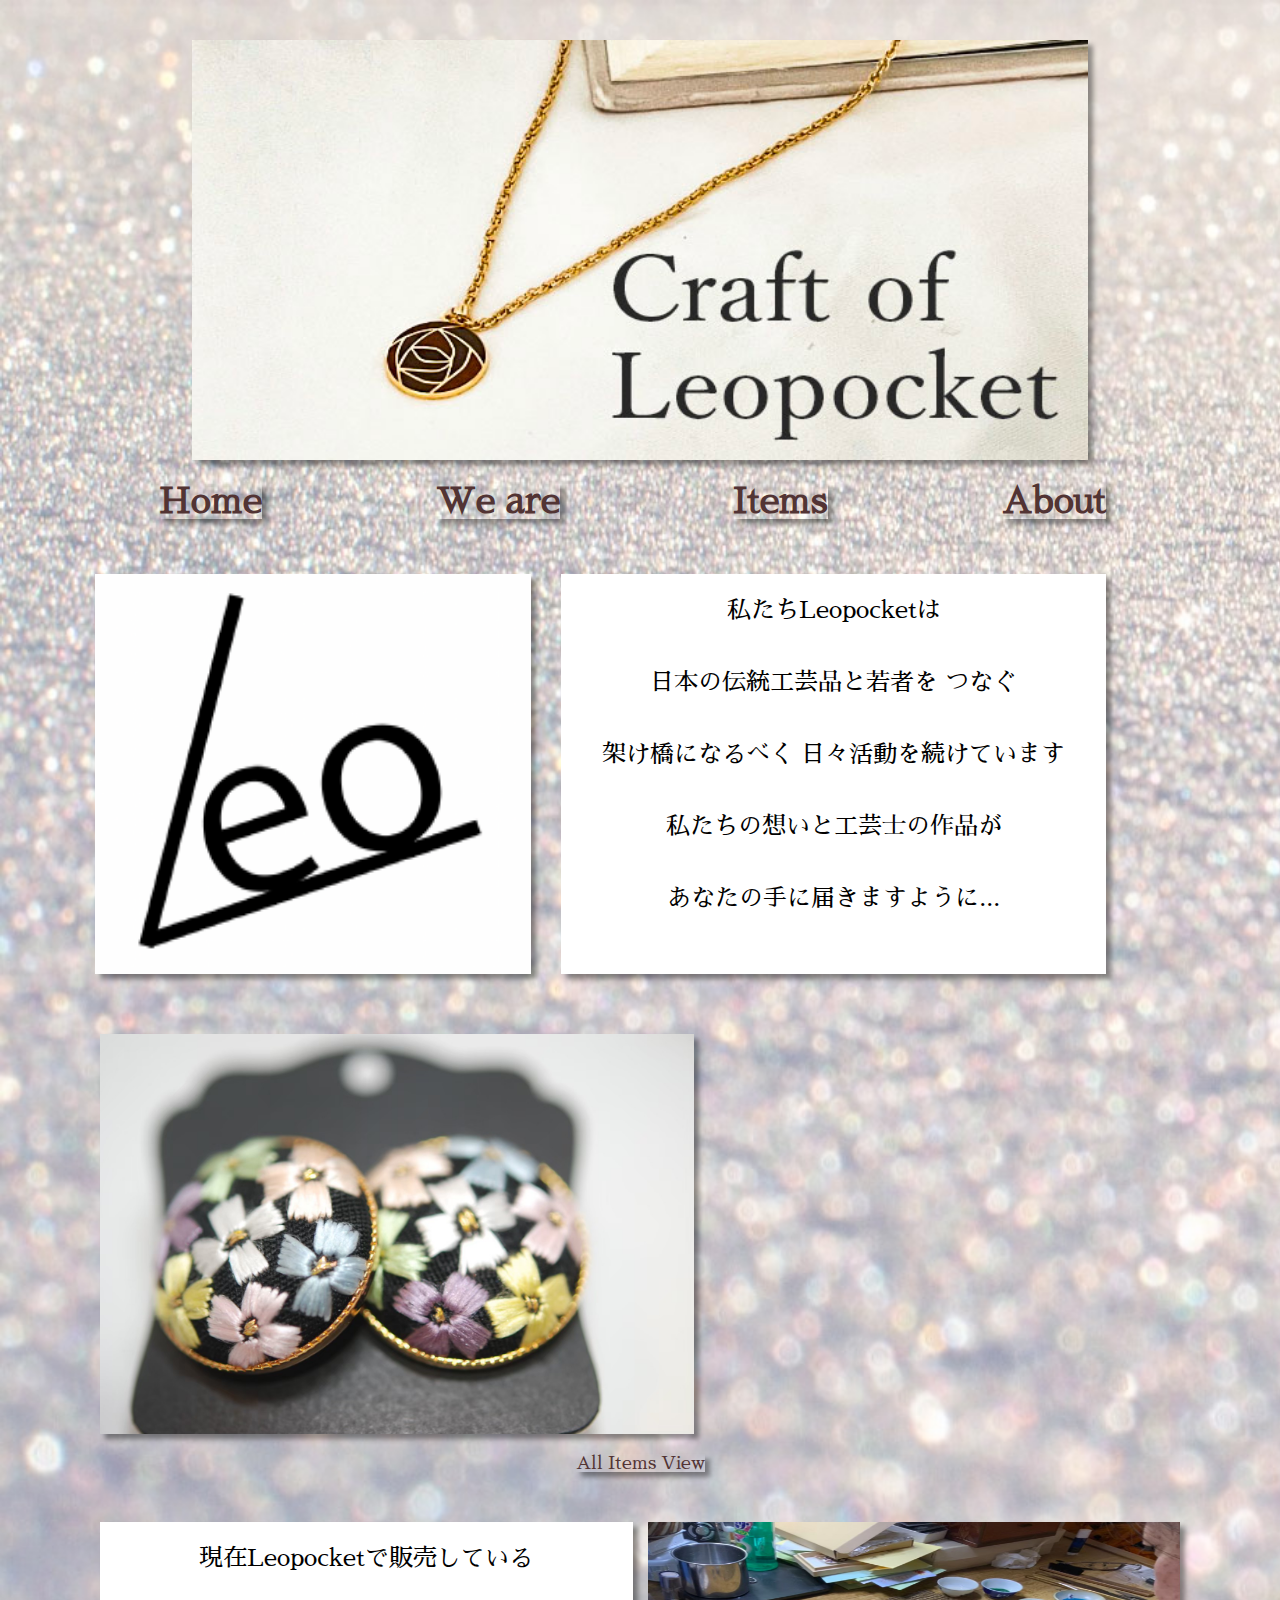
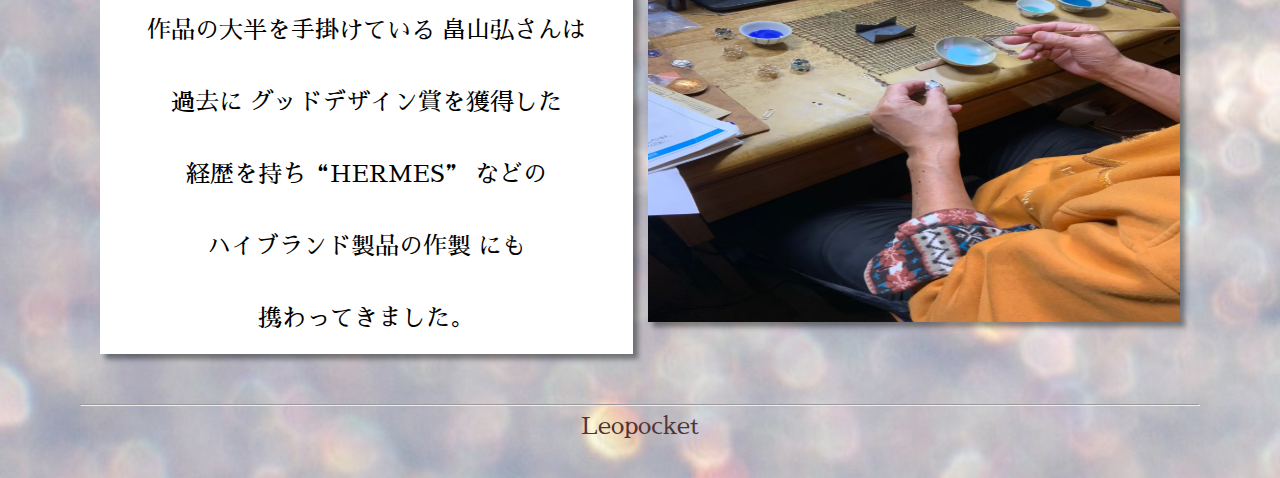
<file: index.html>
<!DOCTYPE html>
<html lang="ja">
<head>
    <meta charset="UTF-8">
    <meta name="viewport" content="width=device-width, initial-scale=1.0">
    <title>Leopocket</title>
    <link rel="stylesheet" href="css/reset.css">
    <link rel="stylesheet" href="css/leo_top.css">
    <link rel="stylesheet" href="https://use.fontawesome.com/releases/v5.15.3/css/all.css" integrity="sha384-SZXxX4whJ79/gErwcOYf+zWLeJdY/qpuqC4cAa9rOGUstPomtqpuNWT9wdPEn2fk" crossorigin="anonymous">
    <link href="https://fonts.googleapis.com/css2?family=Sawarabi+Mincho&display=swap" rel="stylesheet"> 
</head>
<body>
   <div class="top">
       <img src="img/lep_des_top.jpg">
   </div> 
   <div class="menu">
    <ul class="top_header_nav">
        <li><a href="#">Home</a></li>
        <li><a href="#We are">We are</a></li>
        <li><a href="#items">Items</a></li>
        <li><a href="#About">About</a></li>
      </ul>
   </div>
   <div class="media">
    <ul class="contact_sns">
        <li><a href="https://twitter.com/leo_pocket_"><i class="fab fa-twitter-square"></i></a></li>
        <li><a href="https://www.instagram.com/leo_pocket_/"><i class="fab fa-instagram-square"></i></a></li>
        <li><a href="https://www.facebook.com/people/Leo-Pocket/100069236017786/"><i class="fab fa-facebook-square"></i></a></li>
      </ul>
   </div>
   <div class="middle" id="We are">
       <img src="img/leopocket_logo.png">
       <p>私たちLeopocketは<br>
        日本の伝統工芸品と若者を
        つなぐ<br>架け橋になるべく
        日々活動を続けています<br>
        私たちの想いと工芸士の作品が<br>
        あなたの手に届きますように...
   </div>

   <div class="items" id="items">
       <img src="img/cdbe2c3c3049955b4edb6ba5f2ffe716f_26139775_210525.jpg">
       
   </div>
   <div class="btn">
    <a href="https://leopocket.thebase.in/">All Items View</a>
   </div>

   <div class="bottom" id="About">
       <p>現在Leopocketで販売している<br>
        作品の大半を手掛けている
        畠山弘さんは<br>過去に
        グッドデザイン賞を獲得した<br>
        経歴を持ち“HERMES”
        などの<br>ハイブランド製品の作製
        にも<br>携わってきました。</p>
       <img src="img/leo_des_master.jpg">
   </div>
   <hr>
   <footer>
       <p>Leopocket</p>
   </footer>
</body>
</html>
</file>
<file: css/leo_top.css>
@media (max-width:1600px) {
body {
    padding: 50px 100px;
    background-color: rgb(238, 238, 238);
    background-image: url(../img/snowflakes-1236247_1920.jpg);
    background-size: cover;
    background-repeat: no-repeat;
}
.top {
    margin-bottom: 10px;
    text-align: center;
}
.top img{
    width: 80%;
    height: 500px;
    box-shadow:5px 5px 5px rgba(0, 0, 0, .4);
    z-index: 1;
}
.top_header_nav {
    display: flex;
    font-size: 36px;
    margin: 20px 0;
}
.top_header_nav li {
    display: block;
    margin: 0 auto;
    list-style: none;
    padding-right: 15px;
}
.top_header_nav a {
    font-weight: bold;
    color:rgb(82, 52, 52);
    text-decoration: none;
    font-family: 'Sawarabi Mincho', sans-serif;
    box-shadow:5px 5px 5px rgba(0, 0, 0, .4);
}
.top_header_nav a:hover {
    font-size: 40px;
    font-weight: bold;
    color: rgba(9, 109, 62, 0.705);
    text-decoration: none;
    font-family: 'Sawarabi Mincho', sans-serif;
    box-shadow:5px 5px 5px rgba(0, 0, 0, .4);
}
.media ul {
    display: flex;
    flex-wrap: wrap;
}
.media li {
    margin-top: 20px;
    width: 33%;
    text-align: center;
}
.media a {
    font-size: 60px;
    color:rgb(82, 52, 52);
    box-shadow:5px 5px 5px rgba(0, 0, 0, .4);
}
.media a:hover {
    font-size: 60px;
    color: rgba(9, 109, 62, 0.705);
    box-shadow:5px 5px 5px rgba(0, 0, 0, .4);
}
.middle {
    padding: 20px;
    margin-bottom: 30px;
    display: flex;
}
.middle img{
    width: 40%;
    height: 400px;
    text-align: left;
    box-shadow:5px 5px 5px rgba(0, 0, 0, .4);
}
.middle p {
    width: 50%;
    font-size: 28px;
    font-family: 'Sawarabi Mincho', sans-serif;
    text-align: center;
    margin-left: 30px;
    background-color: white;
    line-height: 3em;
    box-shadow:5px 5px 5px rgba(0, 0, 0, .4);
}
.items {
    padding: 20px;
    margin-bottom: 0;
    display: flex;
}
.items img {
    width: 55%;
    height: 400px;
    text-align: left;
    box-shadow:5px 5px 5px rgba(0, 0, 0, .4);
}
.items p {
    width: 40%;
    font-size: 28px;
    font-family: 'Sawarabi Mincho', sans-serif;
    text-align: center;
    margin-left: 30px;
    background-color: white;
    line-height: 3em;
    box-shadow:5px 5px 5px rgba(0, 0, 0, .4);
}
.btn {
    text-align: center;
    margin-bottom: 30px;
}
.btn a{
    font-size: 18px;
    color:rgb(82, 52, 52);
    box-shadow:5px 5px 5px rgba(0, 0, 0, .4);
    font-family: 'Sawarabi Mincho', sans-serif;
    text-decoration: none;
}
.btn a:hover{
    font-size: 24px;
    color: rgba(9, 109, 62, 0.705);
    box-shadow:5px 5px 5px rgba(0, 0, 0, .4);
    font-family: 'Sawarabi Mincho', sans-serif;
    text-decoration: none;
}
.bottom {
    padding: 20px;
    margin-bottom: 30px;
    display: flex;
}
.bottom p {
    width: 50%;
    font-size: 28px;
    font-family: 'Sawarabi Mincho', sans-serif;
    text-align: center;
    margin-right: 15px;
    background-color: white;
    line-height: 3em;
    box-shadow:5px 5px 5px rgba(0, 0, 0, .4);
}
.bottom img {
    margin-left: auto;
    width: 50%;
    height: 450px;
    box-shadow:5px 5px 5px rgba(0, 0, 0, .4);
}
footer {
    text-align: center;
    font-family: 'Sawarabi Mincho', sans-serif;
    font-size: 24px;
    color:rgb(82, 52, 52);
}
}
@media (max-width:1322px) {
    body {
        padding: 40px 80px;
        background-color: rgb(238, 238, 238);
        background-image: url(../img/snowflakes-1236247_1920.jpg);
        background-size: cover;
        background-repeat: no-repeat;
    }
    .top {
        margin-bottom: 10px;
        text-align: center;
    }
    .top img{
        width: 80%;
        height: 420px;
        box-shadow:5px 5px 5px rgba(0, 0, 0, .4);
    }
    .top_header_nav {
        display: flex;
        font-size: 36px;
        margin: 20px 0;
    }
    .top_header_nav li {
        display: block;
        margin: 0 auto;
        list-style: none;
        padding-right: 15px;
    }
    .top_header_nav a {
        font-weight: bold;
        color:rgb(82, 52, 52);
        text-decoration: none;
        font-family: 'Sawarabi Mincho', sans-serif;
        box-shadow:5px 5px 5px rgba(0, 0, 0, .4);
    }
    .top_header_nav a:hover {
        font-size: 40px;
        font-weight: bold;
        color: rgba(9, 109, 62, 0.705);
        text-decoration: none;
        font-family: 'Sawarabi Mincho', sans-serif;
        box-shadow:5px 5px 5px rgba(0, 0, 0, .4);
    }
    .media ul {
        display: flex;
        flex-wrap: wrap;
    }
    .media li {
        margin-top: 20px;
        width: 33%;
        text-align: center;
    }
    .media a {
        font-size: 60px;
        color:rgb(82, 52, 52);
        box-shadow:5px 5px 5px rgba(0, 0, 0, .4);
    }
    .media a:hover {
        font-size: 60px;
        color: rgba(9, 109, 62, 0.705);
        box-shadow:5px 5px 5px rgba(0, 0, 0, .4);
    }
    .middle {
        padding: 15px;
        margin-bottom: 25px;
        display: flex;
    }
    .middle img{
        width: 40%;
        height: 400px;
        text-align: left;
        box-shadow:5px 5px 5px rgba(0, 0, 0, .4);
    }
    .middle p {
        width: 50%;
        font-size: 24px;
        font-family: 'Sawarabi Mincho', sans-serif;
        text-align: center;
        margin-left: 30px;
        background-color: white;
        line-height: 3em;
        box-shadow:5px 5px 5px rgba(0, 0, 0, .4);
    }
    .items {
        padding: 20px;
        margin-bottom: 0;
        display: flex;
    }
    .items img {
        width: 55%;
        height: 400px;
        text-align: left;
        box-shadow:5px 5px 5px rgba(0, 0, 0, .4);
    }
    .items p {
        width: 40%;
        font-size: 24px;
        font-family: 'Sawarabi Mincho', sans-serif;
        text-align: center;
        margin-left: 30px;
        background-color: white;
        line-height: 3em;
        box-shadow:5px 5px 5px rgba(0, 0, 0, .4);
    }
    .btn {
        text-align: center;
        margin-bottom: 30px;
    }
    .btn a{
        font-size: 18px;
        color:rgb(82, 52, 52);
        box-shadow:5px 5px 5px rgba(0, 0, 0, .4);
        font-family: 'Sawarabi Mincho', sans-serif;
        text-decoration: none;
    }
    .btn a:hover{
        font-size: 24px;
        color: rgba(9, 109, 62, 0.705);
        box-shadow:5px 5px 5px rgba(0, 0, 0, .4);
        font-family: 'Sawarabi Mincho', sans-serif;
        text-decoration: none;
    }
    .bottom {
        padding: 20px;
        margin-bottom: 30px;
        display: flex;
    }
    .bottom p {
        width: 50%;
        font-size: 24px;
        font-family: 'Sawarabi Mincho', sans-serif;
        text-align: center;
        margin-right: 15px;
        background-color: white;
        line-height: 3em;
        box-shadow:5px 5px 5px rgba(0, 0, 0, .4);
    }
    .bottom img {
        margin-left: auto;
        width: 50%;
        height: 400px;
        box-shadow:5px 5px 5px rgba(0, 0, 0, .4);
    }
    footer {
        text-align: center;
        font-family: 'Sawarabi Mincho', sans-serif;
        font-size: 24px;
        color:rgb(82, 52, 52);
    }
    }
    @media (max-width:1120px) {
        body {
            padding: 30px 60px;
            background-color: rgb(238, 238, 238);
            background-image: url(../img/snowflakes-1236247_1920.jpg);
            background-size: cover;
            background-repeat: no-repeat;
        }
        .top {
            margin-bottom: 10px;
            text-align: center;
        }
        .top img{
            width: 80%;
            height: 400px;
            box-shadow:5px 5px 5px rgba(0, 0, 0, .4);
        }
        .top_header_nav {
            display: flex;
            font-size: 36px;
            margin: 20px 0;
        }
        .top_header_nav li {
            display: block;
            margin: 0 auto;
            list-style: none;
            padding-right: 15px;
        }
        .top_header_nav a {
            font-weight: bold;
            color:rgb(82, 52, 52);
            text-decoration: none;
            font-family: 'Sawarabi Mincho', sans-serif;
            box-shadow:5px 5px 5px rgba(0, 0, 0, .4);
        }
        .top_header_nav a:hover {
            font-size: 40px;
            font-weight: bold;
            color: rgba(9, 109, 62, 0.705);
            text-decoration: none;
            font-family: 'Sawarabi Mincho', sans-serif;
            box-shadow:5px 5px 5px rgba(0, 0, 0, .4);
        }
        .media ul {
            display: flex;
            flex-wrap: wrap;
        }
        .media li {
            margin-top: 20px;
            width: 33%;
            text-align: center;
        }
        .media a {
            font-size: 60px;
            color:rgb(82, 52, 52);
            box-shadow:5px 5px 5px rgba(0, 0, 0, .4);
        }
        .media a:hover {
            font-size: 60px;
            color: rgba(9, 109, 62, 0.705);
            box-shadow:5px 5px 5px rgba(0, 0, 0, .4);
        }
        .middle {
            padding: 10px;
            margin-bottom: 25px;
            display: flex;
        }
        .middle img{
            width: 40%;
            height: 320px;
            text-align: left;
            box-shadow:5px 5px 5px rgba(0, 0, 0, .4);
        }
        .middle p {
            width: 50%;
            font-size: 20px;
            font-family: 'Sawarabi Mincho', sans-serif;
            text-align: center;
            margin-left: 25px;
            background-color: white;
            line-height: 2.5em;
            box-shadow:5px 5px 5px rgba(0, 0, 0, .4);
        }
        .items {
            padding: 15px;
            margin-bottom: 0;
            display: flex;
        }
        .items img {
            width: 55%;
            height: 360px;
            text-align: left;
            box-shadow:5px 5px 5px rgba(0, 0, 0, .4);
        }
        .items p {
            width: 40%;
            font-size: 20px;
            font-family: 'Sawarabi Mincho', sans-serif;
            text-align: center;
            margin-left: 25px;
            background-color: white;
            line-height: 2.5em;
            box-shadow:5px 5px 5px rgba(0, 0, 0, .4);
        }
        .btn {
            text-align: center;
            margin-bottom: 25px;
        }
        .btn a{
            font-size: 16px;
            color:rgb(82, 52, 52);
            box-shadow:5px 5px 5px rgba(0, 0, 0, .4);
            font-family: 'Sawarabi Mincho', sans-serif;
            text-decoration: none;
        }
        .btn a:hover{
            font-size: 22px;
            color: rgba(9, 109, 62, 0.705);
            box-shadow:5px 5px 5px rgba(0, 0, 0, .4);
            font-family: 'Sawarabi Mincho', sans-serif;
            text-decoration: none;
        }
        .bottom {
            padding: 20px;
            margin-bottom: 25px;
            display: flex;
        }
        .bottom p {
            width: 50%;
            height: 320px;
            font-size: 20px;
            font-family: 'Sawarabi Mincho', sans-serif;
            text-align: center;
            margin-right: 15px;
            background-color: white;
            line-height: 2.5em;
            box-shadow:5px 5px 5px rgba(0, 0, 0, .4);
        }
        .bottom img {
            margin-left: auto;
            width: 50%;
            height: 360px;
            box-shadow:5px 5px 5px rgba(0, 0, 0, .4);
        }
        footer {
            text-align: center;
            font-size: 20px;
            color:rgb(82, 52, 52);
            font-family: 'Sawarabi Mincho', sans-serif;
        }
    }
        @media (max-width:960px) {
            body {
                padding: 30px 60px;
                background-color: rgb(238, 238, 238);
                background-image: url(../img/snowflakes-1236247_1920.jpg);
                background-size: cover;
                background-repeat: no-repeat;
            }
            .top {
                margin-bottom: 10px;
                text-align: center;
            }
            .top img{
                width: 80%;
                height: 360px;
                box-shadow:5px 5px 5px rgba(0, 0, 0, .4);
            }
            .top_header_nav {
                display: flex;
                font-size: 36px;
                margin: 20px 0;
            }
            .top_header_nav li {
                display: block;
                margin: 0 auto;
                list-style: none;
                padding-right: 15px;
            }
            .top_header_nav a {
                font-weight: bold;
                color:rgb(82, 52, 52);
                text-decoration: none;
                font-family: 'Sawarabi Mincho', sans-serif;
                box-shadow:5px 5px 5px rgba(0, 0, 0, .4);
            }
            .top_header_nav a:hover {
                font-size: 40px;
                font-weight: bold;
                color: rgba(9, 109, 62, 0.705);
                text-decoration: none;
                font-family: 'Sawarabi Mincho', sans-serif;
                box-shadow:5px 5px 5px rgba(0, 0, 0, .4);
            }
            .media ul {
                display: flex;
                flex-wrap: wrap;
            }
            .media li {
                margin-top: 20px;
                width: 33%;
                text-align: center;
            }
            .media a {
                font-size: 60px;
                color:rgb(82, 52, 52);
                box-shadow:5px 5px 5px rgba(0, 0, 0, .4);
            }
            .media a:hover {
                font-size: 60px;
                color: rgba(9, 109, 62, 0.705);
                box-shadow:5px 5px 5px rgba(0, 0, 0, .4);
            }
            .middle {
                padding: 15px;
                margin-bottom: 25px;
                display: flex;
            }
            .middle img{
                width: 40%;
                height: 300px;
                text-align: left;
                box-shadow:5px 5px 5px rgba(0, 0, 0, .4);
            }
            .middle p {
                width: 50%;
                height: 240px;
                font-size: 18px;
                font-family: 'Sawarabi Mincho', sans-serif;
                text-align: center;
                margin-left: 20px;
                background-color: white;
                line-height: 2.5em;
                box-shadow:5px 5px 5px rgba(0, 0, 0, .4);
            }
            .items {
                padding: 15px;
                margin-bottom: 0;
                display: flex;
            }
            .items img {
                width: 55%;
                height: 320px;
                text-align: left;
                box-shadow:5px 5px 5px rgba(0, 0, 0, .4);
            }
            .items p {
                width: 40%;
                height: 280px;
                font-size: 18px;
                font-family: 'Sawarabi Mincho', sans-serif;
                text-align: center;
                margin-left: 20px;
                background-color: white;
                line-height: 2.5em;
                box-shadow:5px 5px 5px rgba(0, 0, 0, .4);
            }
            .btn {
                text-align: center;
                margin-bottom: 25px;
            }
            .btn a{
                font-size: 16px;
                color:rgb(82, 52, 52);
                box-shadow:5px 5px 5px rgba(0, 0, 0, .4);
                font-family: 'Sawarabi Mincho', sans-serif;
                text-decoration: none;
            }
            .btn a:hover{
                font-size: 22px;
                color: rgba(9, 109, 62, 0.705);
                box-shadow:5px 5px 5px rgba(0, 0, 0, .4);
                font-family: 'Sawarabi Mincho', sans-serif;
                text-decoration: none;
            }
            .bottom {
                padding: 18px;
                margin-bottom: 20px;
                display: flex;
            }
            .bottom p {
                width: 50%;
                height: 300px;
                font-size: 18px;
                font-family: 'Sawarabi Mincho', sans-serif;
                text-align: center;
                margin-right: 15px;
                background-color: white;
                line-height: 2.5em;
                box-shadow:5px 5px 5px rgba(0, 0, 0, .4);
            }
            .bottom img {
                margin-left: auto;
                width: 50%;
                height: 340px;
                box-shadow:5px 5px 5px rgba(0, 0, 0, .4);
            }
            footer {
                text-align: center;
                font-size: 18px;
                color:rgb(82, 52, 52);
                font-family: 'Sawarabi Mincho', sans-serif;
            }
        }
            @media (max-width:850px) {
                body {
                    padding: 30px 60px;
                    background-color: rgb(238, 238, 238);
                    background-image: url(../img/snowflakes-1236247_1920.jpg);
                    background-size: cover;
                    background-repeat: no-repeat;
                }
                .top {
                    margin-bottom: 10px;
                    text-align: center;
                }
                .top img{
                    width: 80%;
                    height: 320px;
                    box-shadow:5px 5px 5px rgba(0, 0, 0, .4);
                }
                .top_header_nav {
                    display: flex;
                    font-size: 36px;
                    margin: 20px 0;
                }
                .top_header_nav li {
                    display: block;
                    margin: 0 auto;
                    list-style: none;
                    padding-right: 15px;
                }
                .top_header_nav a {
                    font-weight: bold;
                    color:rgb(82, 52, 52);
                    text-decoration: none;
                    font-family: 'Sawarabi Mincho', sans-serif;
                    box-shadow:5px 5px 5px rgba(0, 0, 0, .4);
                }
                .top_header_nav a:hover {
                    font-size: 40px;
                    font-weight: bold;
                    color: rgba(9, 109, 62, 0.705);
                    text-decoration: none;
                    font-family: 'Sawarabi Mincho', sans-serif;
                    box-shadow:5px 5px 5px rgba(0, 0, 0, .4);
                }
                .media ul {
                    display: flex;
                    flex-wrap: wrap;
                }
                .media li {
                    margin-top: 20px;
                    width: 33%;
                    text-align: center;
                }
                .media a {
                    font-size: 60px;
                    color:rgb(82, 52, 52);
                    box-shadow:5px 5px 5px rgba(0, 0, 0, .4);
                }
                .media a:hover {
                    font-size: 60px;
                    color: rgba(9, 109, 62, 0.705);
                    box-shadow:5px 5px 5px rgba(0, 0, 0, .4);
                }
                .middle {
                    padding: 15px;
                    margin-bottom: 25px;
                    display: flex;
                }
                .middle img{
                    width: 30%;
                    height: 180px;
                    text-align: left;
                    box-shadow:5px 5px 5px rgba(0, 0, 0, .4);
                }
                .middle p {
                    width: 60%;
                    height: 240px;
                    font-size: 18px;
                    font-family: 'Sawarabi Mincho', sans-serif;
                    text-align: center;
                    margin-left: 20px;
                    background-color: white;
                    line-height: 2.5em;
                    box-shadow:5px 5px 5px rgba(0, 0, 0, .4);
                }
                .items {
                    padding: 15px;
                    margin-bottom: 0;
                    display: flex;
                }
                .items img {
                    width: 45%;
                    height: 260px;
                    text-align: left;
                    box-shadow:5px 5px 5px rgba(0, 0, 0, .4);
                }
                .items p {
                    width: 50%;
                    height: 240px;
                    font-size: 18px;
                    font-family: 'Sawarabi Mincho', sans-serif;
                    text-align: center;
                    margin-left: 20px;
                    background-color: white;
                    line-height: 2.5em;
                    box-shadow:5px 5px 5px rgba(0, 0, 0, .4);
                }
                .btn {
                    text-align: center;
                    margin-bottom: 25px;
                }
                .btn a{
                    font-size: 16px;
                    color:rgb(82, 52, 52);
                    box-shadow:5px 5px 5px rgba(0, 0, 0, .4);
                    font-family: 'Sawarabi Mincho', sans-serif;
                    text-decoration: none;
                }
                .btn a:hover{
                    font-size: 22px;
                    color: rgba(9, 109, 62, 0.705);
                    box-shadow:5px 5px 5px rgba(0, 0, 0, .4);
                    font-family: 'Sawarabi Mincho', sans-serif;
                    text-decoration: none;
                }
                .bottom {
                    padding: 18px;
                    margin-bottom: 20px;
                    display: flex;
                }
                .bottom p {
                    width: 60%;
                    height: 280px;
                    font-size: 18px;
                    font-family: 'Sawarabi Mincho', sans-serif;
                    text-align: center;
                    margin-right: 15px;
                    background-color: white;
                    line-height: 2.5em;
                    box-shadow:5px 5px 5px rgba(0, 0, 0, .4);
                }
                .bottom img {
                    margin-left: auto;
                    width: 40%;
                    height: 300px;
                    box-shadow:5px 5px 5px rgba(0, 0, 0, .4);
                }
                footer {
                    text-align: center;
                    font-size: 18px;
                    color:rgb(82, 52, 52);
                    font-family: 'Sawarabi Mincho', sans-serif;
                }
            }
            @media (max-width:850px) {
                body {
                    padding: 30px 60px;
                    background-color: rgb(238, 238, 238);
                    background-image: url(../img/snowflakes-1236247_1920.jpg);
                    background-size: cover;
                    background-repeat: no-repeat;
                }
                .top {
                    margin-bottom: 10px;
                    text-align: center;
                }
                .top img{
                    width: 80%;
                    height: 280px;
                    box-shadow:5px 5px 5px rgba(0, 0, 0, .4);
                }
                .top_header_nav {
                    display: flex;
                    font-size: 36px;
                    margin: 20px 0;
                }
                .top_header_nav li {
                    display: block;
                    margin: 0 auto;
                    list-style: none;
                    padding-right: 15px;
                }
                .top_header_nav a {
                    font-weight: bold;
                    color:rgb(82, 52, 52);
                    text-decoration: none;
                    font-family: 'Sawarabi Mincho', sans-serif;
                    box-shadow:5px 5px 5px rgba(0, 0, 0, .4);
                }
                .top_header_nav a:hover {
                    font-size: 40px;
                    font-weight: bold;
                    color: rgba(9, 109, 62, 0.705);
                    text-decoration: none;
                    font-family: 'Sawarabi Mincho', sans-serif;
                    box-shadow:5px 5px 5px rgba(0, 0, 0, .4);
                }
                .media ul {
                    display: flex;
                    flex-wrap: wrap;
                }
                .media li {
                    margin-top: 20px;
                    width: 33%;
                    text-align: center;
                }
                .media a {
                    font-size: 60px;
                    color:rgb(82, 52, 52);
                    box-shadow:5px 5px 5px rgba(0, 0, 0, .4);
                }
                .media a:hover {
                    font-size: 60px;
                    color: rgba(9, 109, 62, 0.705);
                    box-shadow:5px 5px 5px rgba(0, 0, 0, .4);
                }
                .middle {
                    padding: 15px;
                    margin-bottom: 25px;
                    display: flex;
                }
                .middle img{
                    width: 30%;
                    height: 220px;
                    text-align: left;
                    box-shadow:5px 5px 5px rgba(0, 0, 0, .4);
                }
                .middle p {
                    width: 60%;
                    height: 240px;
                    font-size: 18px;
                    font-family: 'Sawarabi Mincho', sans-serif;
                    text-align: center;
                    margin-left: 20px;
                    background-color: white;
                    line-height: 2.5em;
                    box-shadow:5px 5px 5px rgba(0, 0, 0, .4);
                }
                .items {
                    padding: 15px;
                    margin-bottom: 0;
                    display: flex;
                }
                .items img {
                    width: 45%;
                    height: 260px;
                    text-align: left;
                    box-shadow:5px 5px 5px rgba(0, 0, 0, .4);
                }
                .items p {
                    width: 50%;
                    height: 240px;
                    font-size: 18px;
                    font-family: 'Sawarabi Mincho', sans-serif;
                    text-align: center;
                    margin-left: 20px;
                    background-color: white;
                    line-height: 2.5em;
                    box-shadow:5px 5px 5px rgba(0, 0, 0, .4);
                }
                .btn {
                    text-align: center;
                    margin-bottom: 25px;
                }
                .btn a{
                    font-size: 16px;
                    color:rgb(82, 52, 52);
                    box-shadow:5px 5px 5px rgba(0, 0, 0, .4);
                    font-family: 'Sawarabi Mincho', sans-serif;
                    text-decoration: none;
                }
                .btn a:hover{
                    font-size: 22px;
                    color: rgba(9, 109, 62, 0.705);
                    box-shadow:5px 5px 5px rgba(0, 0, 0, .4);
                    font-family: 'Sawarabi Mincho', sans-serif;
                    text-decoration: none;
                }
                .bottom {
                    padding: 18px;
                    margin-bottom: 20px;
                    display: flex;
                }
                .bottom p {
                    width: 60%;
                    height: 280px;
                    font-size: 18px;
                    font-family: 'Sawarabi Mincho', sans-serif;
                    text-align: center;
                    margin-right: 15px;
                    background-color: white;
                    line-height: 2.5em;
                    box-shadow:5px 5px 5px rgba(0, 0, 0, .4);
                }
                .bottom img {
                    margin-left: auto;
                    width: 40%;
                    height: 300px;
                    box-shadow:5px 5px 5px rgba(0, 0, 0, .4);
                }
                footer {
                    text-align: center;
                    font-size: 18px;
                    color:rgb(82, 52, 52);
                    font-family: 'Sawarabi Mincho', sans-serif;
                }
            }
            @media (max-width:740px) {
                body {
                    padding: 30px 60px;
                    background-color: rgb(238, 238, 238);
                    background-image: url(../img/snowflakes-1236247_1920.jpg);
                    background-size: cover;
                    background-repeat: no-repeat;
                }
                .top {
                    margin-bottom: 10px;
                    text-align: center;
                }
                .top img{
                    width: 80%;
                    height: 320px;
                    box-shadow:5px 5px 5px rgba(0, 0, 0, .4);
                }
                .top_header_nav {
                    display: flex;
                    font-size: 36px;
                    margin: 20px 0;
                }
                .top_header_nav li {
                    display: block;
                    margin: 0 auto;
                    list-style: none;
                    padding-right: 15px;
                }
                .top_header_nav a {
                    font-weight: bold;
                    color:rgb(82, 52, 52);
                    text-decoration: none;
                    font-family: 'Sawarabi Mincho', sans-serif;
                    box-shadow:5px 5px 5px rgba(0, 0, 0, .4);
                }
                .top_header_nav a:hover {
                    font-size: 40px;
                    font-weight: bold;
                    color: rgba(9, 109, 62, 0.705);
                    text-decoration: none;
                    font-family: 'Sawarabi Mincho', sans-serif;
                    box-shadow:5px 5px 5px rgba(0, 0, 0, .4);
                }
                .media ul {
                    display: flex;
                    flex-wrap: wrap;
                }
                .media li {
                    margin-top: 20px;
                    width: 33%;
                    text-align: center;
                }
                .media a {
                    font-size: 60px;
                    color:rgb(82, 52, 52);
                    box-shadow:5px 5px 5px rgba(0, 0, 0, .4);
                }
                .media a:hover {
                    font-size: 60px;
                    color: rgba(9, 109, 62, 0.705);
                    box-shadow:5px 5px 5px rgba(0, 0, 0, .4);
                }
                .middle {
                    padding: 10px;
                    margin-bottom: 10px;
                    display: block;
                }
                .middle img{
                    display: none;
                    width: 60%;
                    height: 280px;
                    margin: 10px auto;
                    box-shadow:5px 5px 5px rgba(0, 0, 0, .4);
                }
                .middle p {
                    width: 100%;
                    height: 240px;
                    font-size: 18px;
                    font-family: 'Sawarabi Mincho', sans-serif;
                    text-align: center;
                    margin-left: auto;
                    background-color: white;
                    line-height: 2.5em;
                    box-shadow:5px 5px 5px rgba(0, 0, 0, .4);
                }
                .items {
                    padding: 10px;
                    margin-bottom: 0;
                    display: block;
                }
                .items img {
                    width: 50%;
                    height: 260px;
                    text-align: left;
                    box-shadow:5px 5px 5px rgba(0, 0, 0, .4);
                }
                .items p {
                    width: 70%;
                    height: 240px;
                    font-size: 18px;
                    font-family: 'Sawarabi Mincho', sans-serif;
                    text-align: center;
                    margin-left: auto;
                    margin-top: 10px;
                    background-color: white;
                    line-height: 2.5em;
                    box-shadow:5px 5px 5px rgba(0, 0, 0, .4);
                }
                .btn {
                    text-align: center;
                    margin-bottom: 25px;
                }
                .btn a{
                    font-size: 16px;
                    color:rgb(82, 52, 52);
                    box-shadow:5px 5px 5px rgba(0, 0, 0, .4);
                    font-family: 'Sawarabi Mincho', sans-serif;
                    text-decoration: none;
                }
                .btn a:hover{
                    font-size: 22px;
                    color: rgba(9, 109, 62, 0.705);
                    box-shadow:5px 5px 5px rgba(0, 0, 0, .4);
                    font-family: 'Sawarabi Mincho', sans-serif;
                    text-decoration: none;
                }
                .bottom {
                    padding: 18px;
                    margin-bottom: 20px;
                    display: flex;
                }
                .bottom p {
                    width: 70%;
                    height: 280px;
                    font-size: 18px;
                    font-family: 'Sawarabi Mincho', sans-serif;
                    text-align: center;
                    margin: 0 auto;
                    background-color: white;
                    line-height: 2.5em;
                    box-shadow:5px 5px 5px rgba(0, 0, 0, .4);
                }
                .bottom img {
                    display: none;
                    width: 40%;
                    height: 300px;
                    box-shadow:5px 5px 5px rgba(0, 0, 0, .4);
                }
                footer {
                    text-align: center;
                    font-size: 18px;
                    color:rgb(82, 52, 52);
                    font-family: 'Sawarabi Mincho', sans-serif;
                }
            }
            @media (max-width:630px) {
                body {
                    padding: 30px 60px;
                    background-color: rgb(238, 238, 238);
                    background-image: url(../img/snowflakes-1236247_1920.jpg);
                    background-size: cover;
                    background-repeat: no-repeat;
                }
                .top {
                    margin-bottom: 10px;
                    text-align: center;
                }
                .top img{
                    width: 80%;
                    height: 240px;
                    box-shadow:5px 5px 5px rgba(0, 0, 0, .4);
                }
                .top_header_nav {
                    display: flex;
                    font-size: 24px;
                    margin: 20px 0;
                }
                .top_header_nav li {
                    display: block;
                    margin: 0 auto;
                    list-style: none;
                    padding-right: 10px;
                }
                .top_header_nav a {
                    color:rgb(82, 52, 52);
                    text-decoration: none;
                    font-family: 'Sawarabi Mincho', sans-serif;
                    box-shadow:5px 5px 5px rgba(0, 0, 0, .4);
                }
                .top_header_nav a:hover {
                    font-size: 24px;
                    font-weight: bold;
                    color: rgba(9, 109, 62, 0.705);
                    text-decoration: none;
                    font-family: 'Sawarabi Mincho', sans-serif;
                    box-shadow:5px 5px 5px rgba(0, 0, 0, .4);
                }
                .media ul {
                    display: flex;
                    flex-wrap: wrap;
                }
                .media li {
                    margin-top: 20px;
                    width: 33%;
                    text-align: center;
                }
                .media a {
                    font-size: 60px;
                    color:rgb(82, 52, 52);
                    box-shadow:5px 5px 5px rgba(0, 0, 0, .4);
                }
                .media a:hover {
                    font-size: 60px;
                    color: rgba(9, 109, 62, 0.705);
                    box-shadow:5px 5px 5px rgba(0, 0, 0, .4);
                }
                .middle {
                    padding: 5px;
                    margin-bottom: 10px;
                    display:block;
                }
                .middle img{
                    width: 65%;
                    height: 220px;
                    margin: 10px auto;
                    box-shadow:5px 5px 5px rgba(0, 0, 0, .4);
                }
                .middle p {
                    width: 100%;
                    height: 240px;
                    font-size: 18px;
                    font-family: 'Sawarabi Mincho', sans-serif;
                    text-align: center;
                    margin-left: auto;
                    background-color: white;
                    line-height: 2.5em;
                    box-shadow:5px 5px 5px rgba(0, 0, 0, .4);
                }
                .items {
                    padding: 10px;
                    margin-bottom: 0;
                    display: block;
                }
                .items img {
                    width: 80%;
                    height: 260px;
                    text-align: left;
                    box-shadow:5px 5px 5px rgba(0, 0, 0, .4);
                }
                .items p {
                    width: 80%;
                    height: 240px;
                    font-size: 18px;
                    font-family: 'Sawarabi Mincho', sans-serif;
                    text-align: center;
                    margin-left: auto;
                    margin-top: 10px;
                    background-color: white;
                    line-height: 2.5em;
                    box-shadow:5px 5px 5px rgba(0, 0, 0, .4);
                }
                .btn {
                    text-align: center;
                    margin-bottom: 10px;
                }
                .btn a{
                    font-size: 16px;
                    color:rgb(82, 52, 52);
                    box-shadow:5px 5px 5px rgba(0, 0, 0, .4);
                    font-family: 'Sawarabi Mincho', sans-serif;
                    text-decoration: none;
                }
                .btn a:hover{
                    font-size: 22px;
                    color: rgba(9, 109, 62, 0.705);
                    box-shadow:5px 5px 5px rgba(0, 0, 0, .4);
                    font-family: 'Sawarabi Mincho', sans-serif;
                    text-decoration: none;
                }
                .bottom {
                    padding: 18px;
                    margin-bottom: 1px;
                    display: flex;
                }
                .bottom p {
                    width: 100%;
                    height: 280px;
                    font-size: 18px;
                    font-family: 'Sawarabi Mincho', sans-serif;
                    text-align: center;
                    margin: 0 auto;
                    background-color: white;
                    line-height: 2.5em;
                    box-shadow:5px 5px 5px rgba(0, 0, 0, .4);
                }
                .bottom img {
                    display: none;
                    width: 80%;
                    height: 300px;
                    box-shadow:5px 5px 5px rgba(0, 0, 0, .4);
                }
                footer {
                    text-align: center;
                    font-size: 18px;
                    color:rgb(82, 52, 52);
                    font-family: 'Sawarabi Mincho', sans-serif;
                }
            }
            @media (max-width:480px) {
                body {
                    padding: 20px 70px;
                    background-color: rgb(238, 238, 238);
                    background-image: url(../img/snowflakes-1236247_1920.jpg);
                    background-size: cover;
                    background-repeat: no-repeat;
                }
                .top {
                    margin-bottom: 10px;
                    text-align: center;
                }
                .top img{
                    width: 80%;
                    height: 180px;
                    box-shadow:5px 5px 5px rgba(0, 0, 0, .4);
                }
                .top_header_nav {
                    display: flex;
                    font-size: 20px;
                    margin: 5px 0;
                }
                .top_header_nav li {
                    display: block;
                    margin: 0 auto;
                    list-style: none;
                    padding-right: 10px;
                }
                .top_header_nav a {
                    color:rgb(82, 52, 52);
                    text-decoration: none;
                    font-family: 'Sawarabi Mincho', sans-serif;
                    box-shadow:5px 5px 5px rgba(0, 0, 0, .4);
                }
                .top_header_nav a:hover {
                    font-size: 20px;
                    color:rgb(82, 52, 52);
                    text-decoration: none;
                    font-family: 'Sawarabi Mincho', sans-serif;
                    box-shadow:5px 5px 5px rgba(0, 0, 0, .4);
                }
                .media ul {
                    display: flex;
                    flex-wrap: wrap;
                }
                .media li {
                    margin-top: 15px;
                    width: 33%;
                    text-align: center;
                }
                .media a {
                    font-size: 45px;
                    color:rgb(82, 52, 52);
                    box-shadow:5px 5px 5px rgba(0, 0, 0, .4);
                }
                .media a:hover {
                    font-size: 45px;
                    color:rgb(82, 52, 52);
                    box-shadow:5px 5px 5px rgba(0, 0, 0, .4);
                }
                .middle {
                    padding: 5px;
                    margin-bottom: 10px;
                    display:block;
                }
                .middle img{
                    display: none;
                    width: 50%;
                    height: 150px;
                    margin: 10px auto;
                    box-shadow:5px 5px 5px rgba(0, 0, 0, .4);
                }
                .middle p {
                    width: 100%;
                    height: 160px;
                    font-size: 14px;
                    font-family: 'Sawarabi Mincho', sans-serif;
                    text-align: center;
                    margin-left: auto;
                    background-color: white;
                    line-height: 2.5em;
                    box-shadow:5px 5px 5px rgba(0, 0, 0, .4);
                }
                .items {
                    padding: 10px;
                    margin-bottom: 0;
                    display: block;
                }
                .items img {
                    width: 100%;
                    height: 200px;
                    box-shadow:5px 5px 5px rgba(0, 0, 0, .4);
                }
                .items p {
                    width: 100%;
                    height: 200px;
                    font-size: 16px;
                    font-family: 'Sawarabi Mincho', sans-serif;
                    text-align: center;
                    margin-left: auto;
                    margin-top: 10px;
                    background-color: white;
                    line-height: 2.5em;
                    box-shadow:5px 5px 5px rgba(0, 0, 0, .4);
                }
                .btn {
                    text-align: center;
                    margin-bottom: 10px;
                }
                .btn a{
                    font-size: 16px;
                    background-color: white;
                    color:rgb(82, 52, 52);
                    box-shadow:5px 5px 5px rgba(0, 0, 0, .4);
                    font-family: 'Sawarabi Mincho', sans-serif;
                    text-decoration: none;
                }
                .btn a:hover{
                    font-size: 16px;
                    color:rgb(82, 52, 52);
                    box-shadow:5px 5px 5px rgba(0, 0, 0, .4);
                    font-family: 'Sawarabi Mincho', sans-serif;
                    text-decoration: none;
                }
                .bottom {
                    padding: 15px;
                    margin-bottom: 1px;
                    display: flex;
                }
                .bottom p {
                    width: 100%;
                    height: 200px;
                    font-size: 16px;
                    font-family: 'Sawarabi Mincho', sans-serif;
                    text-align: center;
                    margin: 0 auto;
                    background-color: white;
                    line-height: 2em;
                    box-shadow:5px 5px 5px rgba(0, 0, 0, .4);
                }
                .bottom img {
                    display: none;
                    width: 80%;
                    height: 300px;
                    box-shadow:5px 5px 5px rgba(0, 0, 0, .4);
                }
                footer {
                    text-align: center;
                    font-size: 16px;
                    color:rgb(82, 52, 52);
                    font-family: 'Sawarabi Mincho', sans-serif;
                }
            }
           
            @media (max-width:455px) {
                body {
                    padding: 10px 40px;
                    background-color: rgb(238, 238, 238);
                    background-image: url(../img/snowflakes-1236247_1920.jpg);
                    background-size: cover;
                    background-repeat: no-repeat;
                }
                .top {
                    margin-bottom: 7px;
                    text-align: center;
                }
                .top img{
                    width: 80%;
                    height: 140px;
                    margin-bottom: 10px;
                    box-shadow:5px 5px 5px rgba(0, 0, 0, .4);
                }
                .top_header_nav {
                    display: flex;
                    font-size: 18px;
                    margin: 5px 0;
                }
                .top_header_nav li {
                    display: block;
                    margin: 0 auto;
                    list-style: none;
                    padding-right: 10px;
                }
                .top_header_nav a {
                    color:rgb(82, 52, 52);
                    text-decoration: none;
                    font-family: 'Sawarabi Mincho', sans-serif;
                    box-shadow:5px 5px 5px rgba(0, 0, 0, .4);
                }
                .top_header_nav a:hover {
                    font-size: 18px;
                    color:rgb(82, 52, 52);
                    text-decoration: none;
                    font-family: 'Sawarabi Mincho', sans-serif;
                    box-shadow:5px 5px 5px rgba(0, 0, 0, .4);
                }
                .media ul {
                    display: flex;
                    flex-wrap: wrap;
                }
                .media li {
                    margin-top: 7px;
                    margin-bottom: 10px;
                    width: 33%;
                    text-align: center;
                }
                .media a {
                    font-size: 30px;
                    color:rgb(82, 52, 52);
                    box-shadow:5px 5px 5px rgba(0, 0, 0, .4);
                }
                .media a:hover {
                    font-size: 30px;
                    color:rgb(82, 52, 52);
                    box-shadow:5px 5px 5px rgba(0, 0, 0, .4);
                }
                .middle {
                    padding: 5px;
                    margin-bottom: 10px;
                    display:block;
                }
                .middle img{
                    display: none;
                    width: 50%;
                    height: 120px;
                    margin: 10px auto;
                    box-shadow:5px 5px 5px rgba(0, 0, 0, .4);
                }
                .middle p {
                    width: 100%;
                    height: 180px;
                    font-size: 14px;
                    font-family: 'Sawarabi Mincho', sans-serif;
                    text-align: center;
                    margin-left: auto;
                    background-color: white;
                    line-height: 2.5em;
                    box-shadow:5px 5px 5px rgba(0, 0, 0, .4);
                }
                .items {
                    padding: 5px;
                    margin-bottom: 0;
                    display: block;
                }
                .items img {
                    width: 100%;
                    height: 220px;
                    text-align: left;
                    box-shadow:5px 5px 5px rgba(0, 0, 0, .4);
                }
                .items p {
                    width: 100%;
                    height: 190px;
                    font-size: 14px;
                    font-family: 'Sawarabi Mincho', sans-serif;
                    text-align: center;
                    margin-left: auto;
                    margin-top: 10px;
                    background-color: white;
                    line-height: 2.5em;
                    box-shadow:5px 5px 5px rgba(0, 0, 0, .4);
                }
                .btn {
                    text-align: center;
                    margin-bottom: 10px;
                }
                .btn a{
                    font-size: 14px;
                    background-color: white;
                    color:rgb(82, 52, 52);
                    box-shadow:5px 5px 5px rgba(0, 0, 0, .4);
                    font-family: 'Sawarabi Mincho', sans-serif;
                    text-decoration: none;
                }
                .btn a:hover{
                    font-size: 14px;
                    color:rgb(82, 52, 52);
                    box-shadow:5px 5px 5px rgba(0, 0, 0, .4);
                    font-family: 'Sawarabi Mincho', sans-serif;
                    text-decoration: none;
                }
                .bottom {
                    padding: 10px;
                    margin-bottom: 1px;
                    display: flex;
                }
                .bottom p {
                    width: 100%;
                    height: 210px;
                    font-size: 14px;
                    font-family: 'Sawarabi Mincho', sans-serif;
                    text-align: center;
                    margin: 0 auto;
                    background-color: white;
                    line-height: 2.5em;
                    box-shadow:5px 5px 5px rgba(0, 0, 0, .4);
                }
                .bottom img {
                    display: none;
                    width: 80%;
                    height: 300px;
                    box-shadow:5px 5px 5px rgba(0, 0, 0, .4);
                }
                footer {
                    text-align: center;
                    font-size: 14px;
                    color:rgb(82, 52, 52);
                    font-family: 'Sawarabi Mincho', sans-serif;
                }
            }
            @media (max-width:390px) {
                body {
                    padding: 10px 40px;
                    background-color: rgb(238, 238, 238);
                    background-image: url(../img/snowflakes-1236247_1920.jpg);
                    background-size: cover;
                    background-repeat: no-repeat;
                }
                .top {
                    margin-bottom: 7px;
                    text-align: center;
                }
                .top img{
                    width: 80%;
                    height: 160px;
                    box-shadow:5px 5px 5px rgba(0, 0, 0, .4);
                    margin-bottom: 10px;
                }
                .top_header_nav {
                    display: flex;
                    font-size: 18px;
                    margin: 5px 0;
                }
                .top_header_nav li {
                    display: block;
                    margin: 0 auto;
                    list-style: none;
                    padding-right: 10px;
                }
                .top_header_nav a {
                    color:rgb(82, 52, 52);
                    text-decoration: none;
                    font-family: 'Sawarabi Mincho', sans-serif;
                    box-shadow:5px 5px 5px rgba(0, 0, 0, .4);
                }
                .top_header_nav a:hover {
                    font-size: 18px;
                    color:rgb(82, 52, 52);
                    text-decoration: none;
                    font-family: 'Sawarabi Mincho', sans-serif;
                    box-shadow:5px 5px 5px rgba(0, 0, 0, .4);
                }
                .media ul {
                    display: flex;
                    flex-wrap: wrap;
                }
                .media li {
                    margin-top: 10px;
                    width: 33%;
                    text-align: center;
                    margin-bottom: 10px;
                }
                .media a {
                    font-size: 35px;
                    color:rgb(82, 52, 52);
                    box-shadow:5px 5px 5px rgba(0, 0, 0, .4);
                }
                .media a:hover {
                    font-size: 35px;
                    color:rgb(82, 52, 52);
                    box-shadow:5px 5px 5px rgba(0, 0, 0, .4);
                }
                .middle {
                    padding: 5px;
                    margin-bottom: 10px;
                    display:block;
                }
                .middle img{
                    display: none;
                    width: 50%;
                    height: 140px;
                    margin: 10px auto;
                    box-shadow:5px 5px 5px rgba(0, 0, 0, .4);
                }
                .middle p {
                    width: 100%;
                    height: 180px;
                    font-size: 14px;
                    font-family: 'Sawarabi Mincho', sans-serif;
                    text-align: center;
                    margin-left: auto;
                    background-color: white;
                    line-height: 2.5em;
                    box-shadow:5px 5px 5px rgba(0, 0, 0, .4);
                }
                .items {
                    padding: 5px;
                    margin-bottom: 0;
                    display: block;
                }
                .items img {
                    width: 100%;
                    height: 240px;
                    text-align: left;
                    box-shadow:5px 5px 5px rgba(0, 0, 0, .4);
                }
                .items p {
                    width: 100%;
                    height: 180px;
                    font-size: 14px;
                    font-family: 'Sawarabi Mincho', sans-serif;
                    text-align: center;
                    margin-left: auto;
                    margin-top: 10px;
                    background-color: white;
                    line-height: 2.5em;
                    box-shadow:5px 5px 5px rgba(0, 0, 0, .4);
                }
                .btn {
                    text-align: center;
                    margin-bottom: 10px;
                }
                .btn a{
                    font-size: 14px;
                    background-color: white;
                    color:rgb(82, 52, 52);
                    box-shadow:5px 5px 5px rgba(0, 0, 0, .4);
                    font-family: 'Sawarabi Mincho', sans-serif;
                    text-decoration: none;
                }
                .btn a:hover{
                    font-size: 14px;
                    color:rgb(82, 52, 52);
                    box-shadow:5px 5px 5px rgba(0, 0, 0, .4);
                    font-family: 'Sawarabi Mincho', sans-serif;
                    text-decoration: none;
                }
                .bottom {
                    padding: 10px;
                    margin-bottom: 1px;
                    display: flex;
                }
                .bottom p {
                    width: 100%;
                    height: 200px;
                    font-size: 14px;
                    font-family: 'Sawarabi Mincho', sans-serif;
                    text-align: center;
                    margin: 0 auto;
                    background-color: white;
                    line-height: 2.5em;
                    box-shadow:5px 5px 5px rgba(0, 0, 0, .4);
                }
                .bottom img {
                    display: none;
                    width: 80%;
                    height: 300px;
                    box-shadow:5px 5px 5px rgba(0, 0, 0, .4);
                }
                footer {
                    text-align: center;
                    font-size: 14px;
                    color:rgb(82, 52, 52);
                    font-family: 'Sawarabi Mincho', sans-serif;
                }
            }
            @media (max-width:370px) {
                body {
                    padding: 10px 30px;
                    background-color: rgb(238, 238, 238);
                    background-image: url(../img/snowflakes-1236247_1920.jpg);
                    background-size: cover;
                    background-repeat: no-repeat;
                }
                .top {
                    margin-bottom: 7px;
                    text-align: center;
                }
                .top img{
                    width: 80%;
                    height: 140px;
                    box-shadow:5px 5px 5px rgba(0, 0, 0, .4);
                    margin-bottom: 20px;
                }
                .top_header_nav {
                    display: flex;
                    font-size: 18px;
                    margin: 5px 0;
                }
                .top_header_nav li {
                    display: block;
                    margin: 0 auto;
                    list-style: none;
                    padding-right: 10px;
                }
                .top_header_nav a {
                    color:rgb(82, 52, 52);
                    text-decoration: none;
                    font-family: 'Sawarabi Mincho', sans-serif;
                    box-shadow:5px 5px 5px rgba(0, 0, 0, .4);
                }
                .top_header_nav a:hover {
                    font-size: 18px;
                    color:rgb(82, 52, 52);
                    text-decoration: none;
                    font-family: 'Sawarabi Mincho', sans-serif;
                    box-shadow:5px 5px 5px rgba(0, 0, 0, .4);
                }
                .media ul {
                    display: flex;
                    flex-wrap: wrap;
                    margin-bottom: 10px;
                }
                .media li {
                    margin-top: 7px;
                    width: 33%;
                    text-align: center;
                }
                .media a {
                    font-size: 30px;
                    color:rgb(82, 52, 52);
                    box-shadow:5px 5px 5px rgba(0, 0, 0, .4);
                }
                .media a:hover {
                    font-size: 30px;
                    color:rgb(82, 52, 52);
                    box-shadow:5px 5px 5px rgba(0, 0, 0, .4);
                }
                .middle {
                    padding: 5px;
                    margin-bottom: 10px;
                    display:block;
                }
                .middle img{
                    display: none;
                    width: 50%;
                    height: 120px;
                    margin: 10px auto;
                    box-shadow:5px 5px 5px rgba(0, 0, 0, .4);
                }
                .middle p {
                    width: 100%;
                    height: 180px;
                    font-size: 14px;
                    font-family: 'Sawarabi Mincho', sans-serif;
                    text-align: center;
                    margin-left: auto;
                    margin-bottom: 10px;
                    background-color: white;
                    line-height: 2.5em;
                    box-shadow:5px 5px 5px rgba(0, 0, 0, .4);
                }
                .items {
                    padding: 5px;
                    margin-bottom: 0;
                    display: block;
                }
                .items img {
                    width: 100%;
                    height: 220px;
                    text-align: left;
                    box-shadow:5px 5px 5px rgba(0, 0, 0, .4);
                }
                .items p {
                    width: 100%;
                    height: 190px;
                    font-size: 14px;
                    font-family: 'Sawarabi Mincho', sans-serif;
                    text-align: center;
                    margin-left: auto;
                    margin-top: 10px;
                    background-color: white;
                    line-height: 2.5em;
                    box-shadow:5px 5px 5px rgba(0, 0, 0, .4);
                }
                .btn {
                    text-align: center;
                    margin-bottom: 10px;
                }
                .btn a{
                    font-size: 14px;
                    background-color: white;
                    color:rgb(82, 52, 52);
                    box-shadow:5px 5px 5px rgba(0, 0, 0, .4);
                    font-family: 'Sawarabi Mincho', sans-serif;
                    text-decoration: none;
                }
                .btn a:hover{
                    font-size: 14px;
                    color:rgb(82, 52, 52);
                    box-shadow:5px 5px 5px rgba(0, 0, 0, .4);
                    font-family: 'Sawarabi Mincho', sans-serif;
                    text-decoration: none;
                }
                .bottom {
                    padding: 10px;
                    margin-bottom: 1px;
                    display: flex;
                }
                .bottom p {
                    width: 100%;
                    height: 210px;
                    font-size: 14px;
                    font-family: 'Sawarabi Mincho', sans-serif;
                    text-align: center;
                    margin: 0 auto;
                    background-color: white;
                    line-height: 2.5em;
                    box-shadow:5px 5px 5px rgba(0, 0, 0, .4);
                }
                .bottom img {
                    display: none;
                    width: 80%;
                    height: 300px;
                    box-shadow:5px 5px 5px rgba(0, 0, 0, .4);
                }
                footer {
                    text-align: center;
                    font-size: 14px;
                    color:rgb(82, 52, 52);
                    font-family: 'Sawarabi Mincho', sans-serif;
                }
            }
</file>
